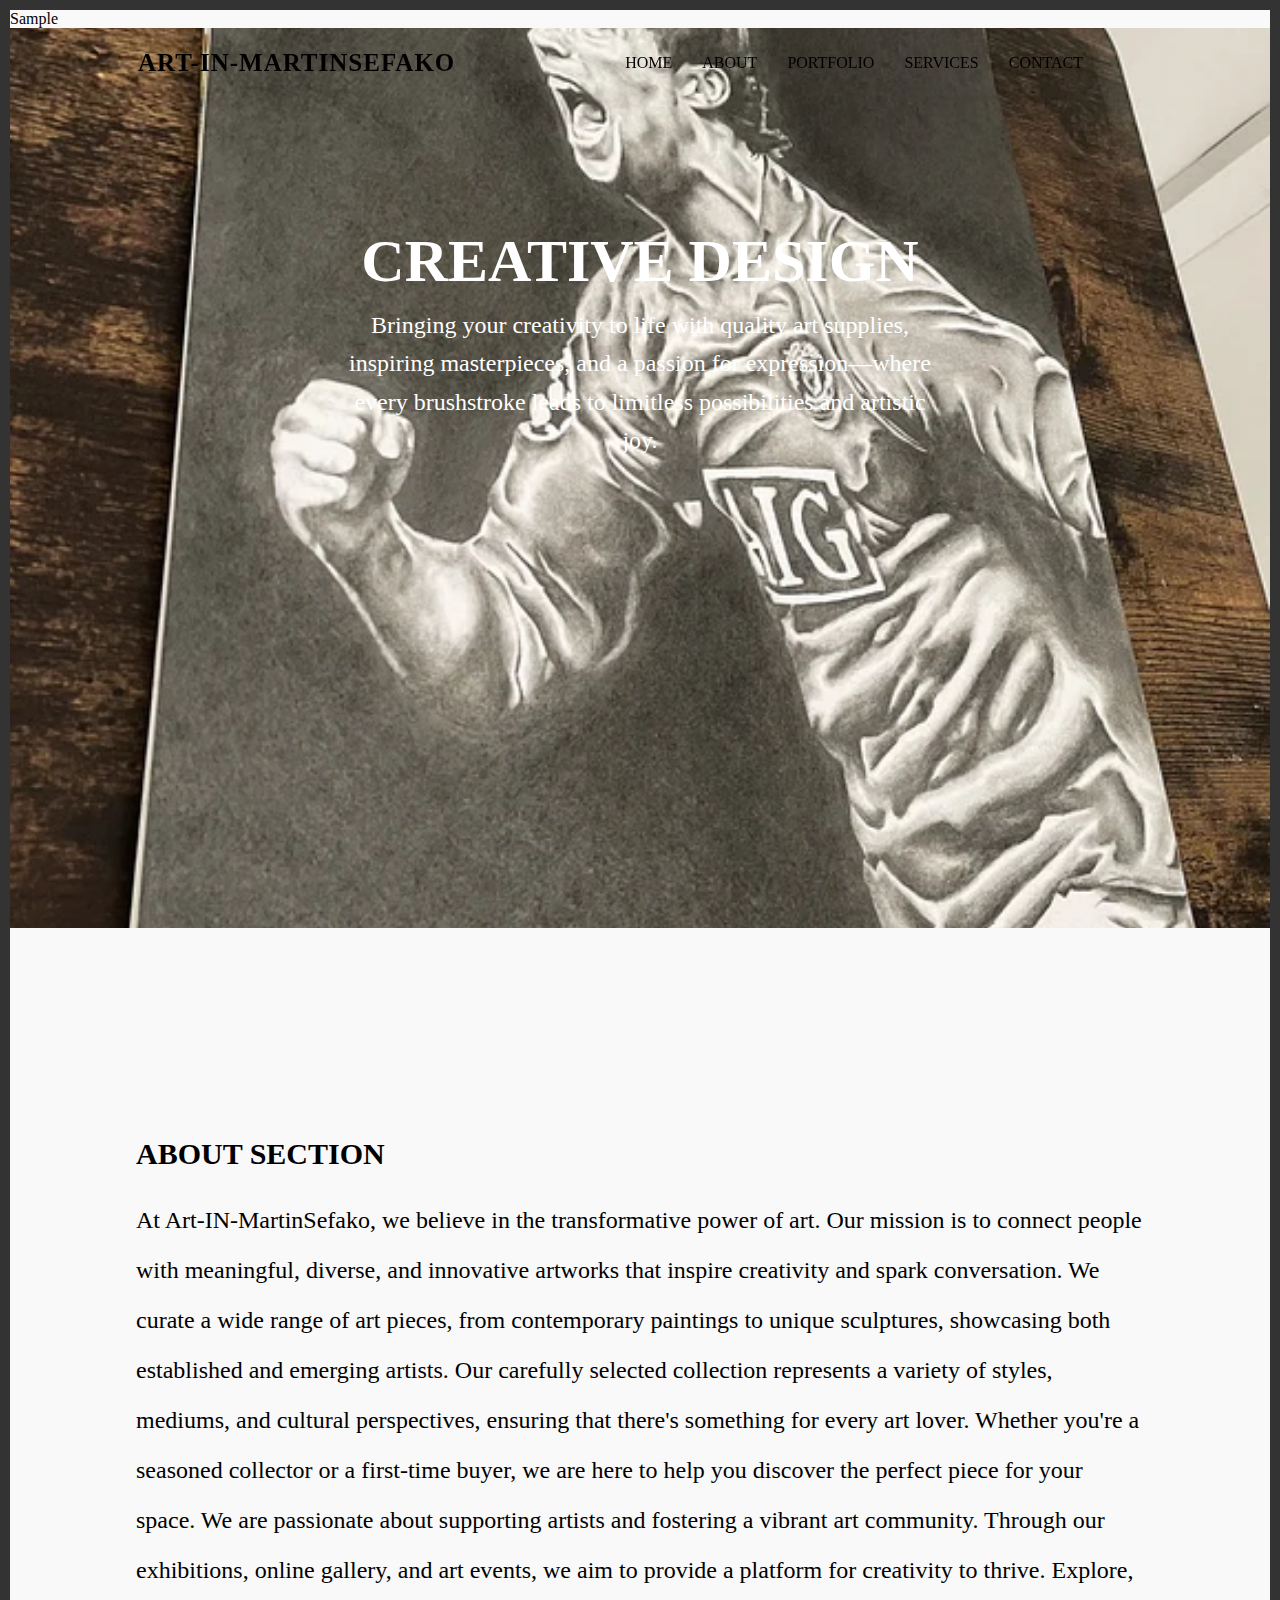
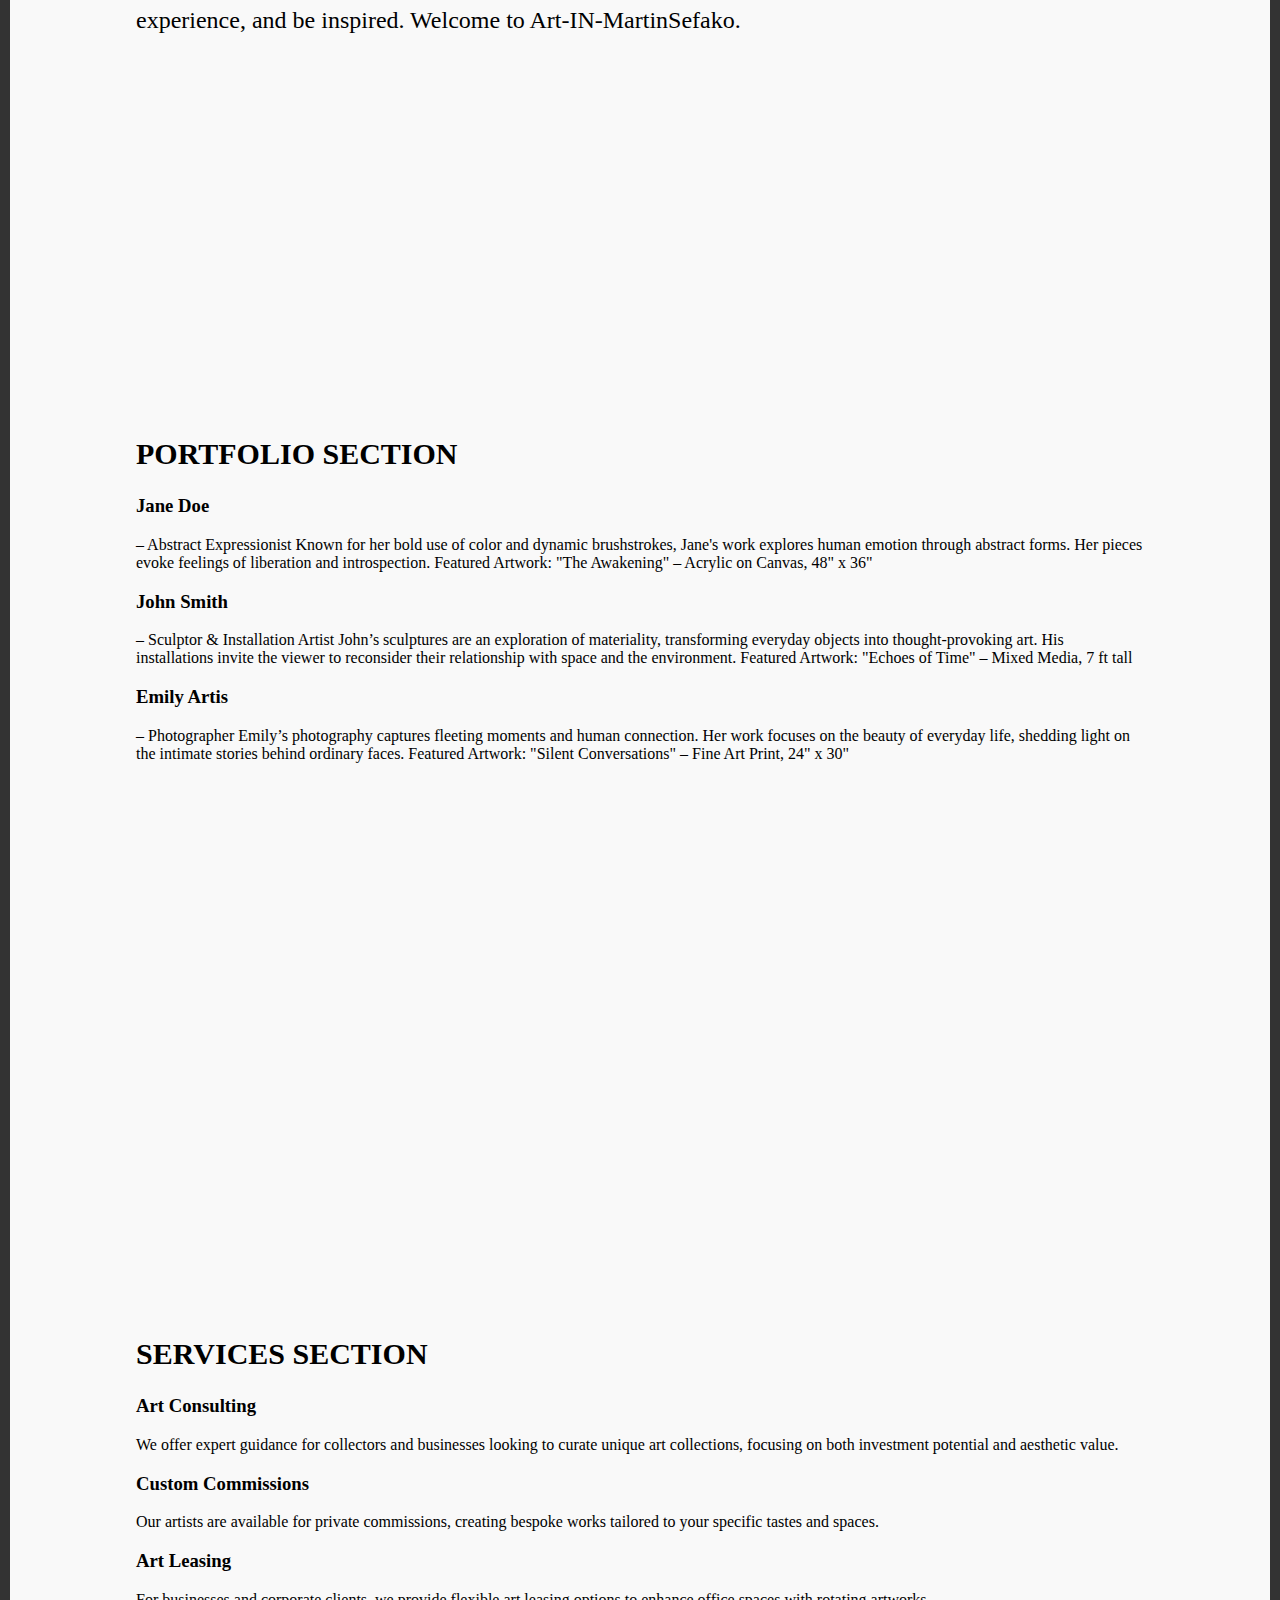
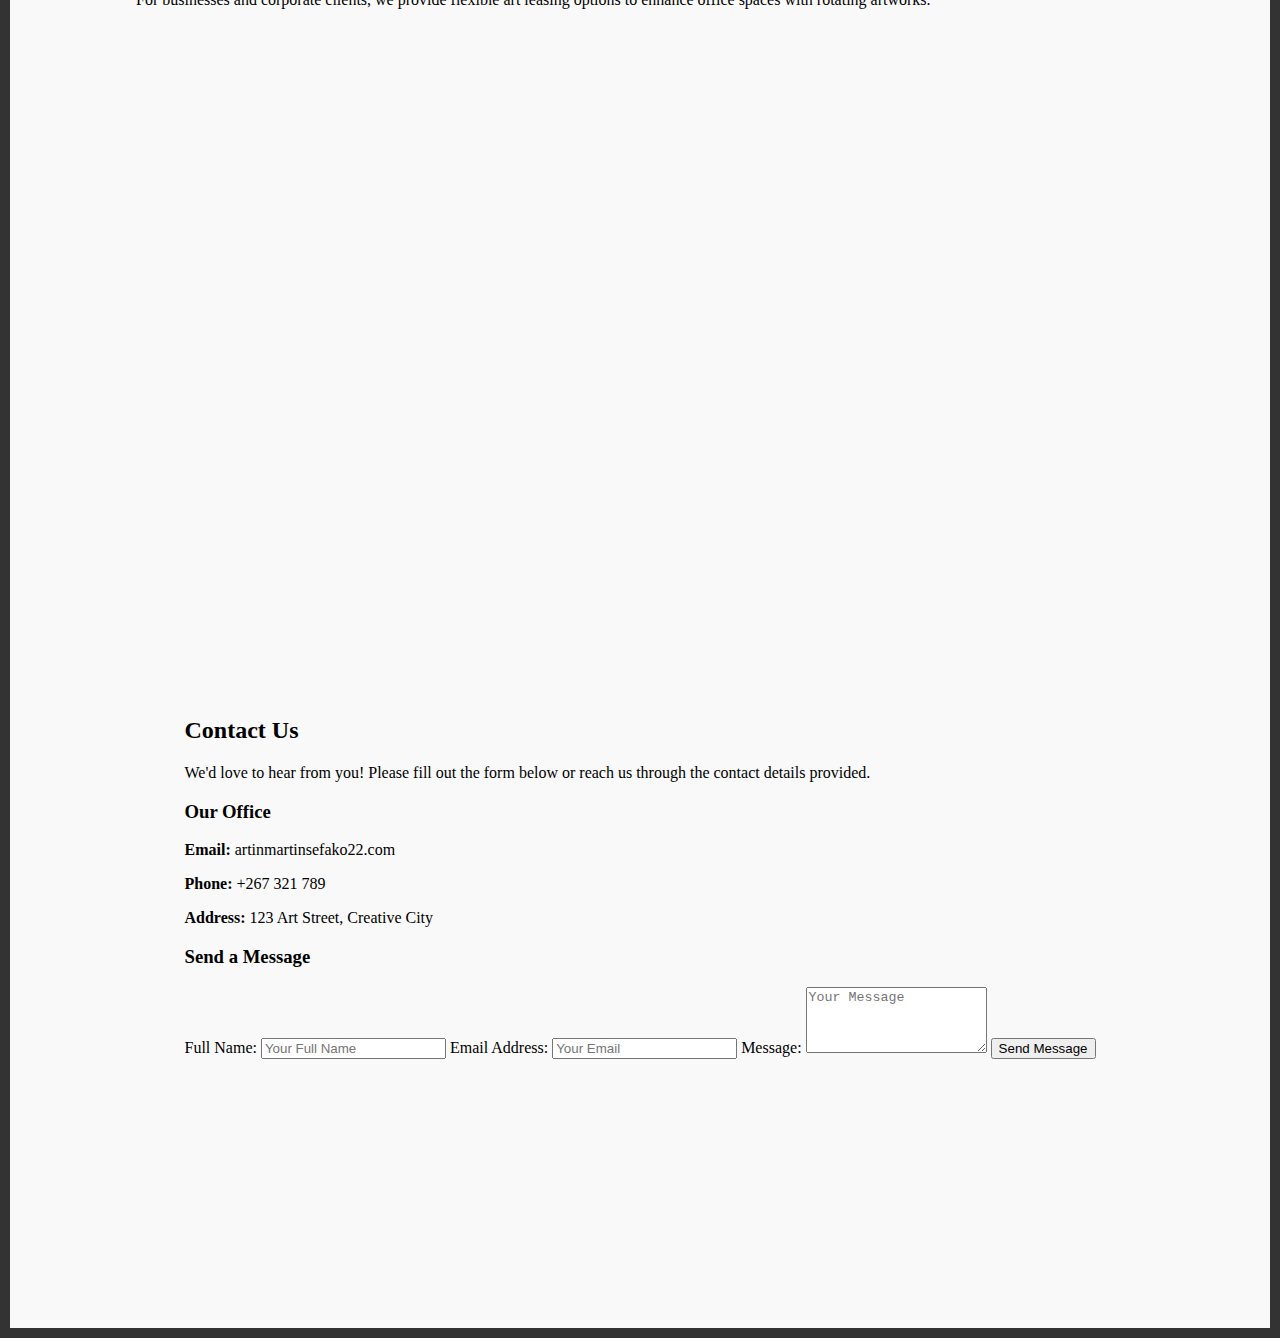
<file: index.html>
<!DOCTYPE html>
<html lang="en">

<head>

    <meta charset="UTF-8"
    <meta http-equiv="X-UA-Compatible" content="IE-edge">
    <meta name="viewport" content="width=device-width, initial-scale1.0"
    <title>Sample</title>
    <link rel="stylesheet" href="style.css"
</head>
<body>
    <div class="menu-area">
        <a href="#" class="logo">Art-IN-MARTINSEFAKO</a>
        <ul class="nav">
            <li><a href="#home">Home</a></li>
            <li><a href="#about">about</a></li>
            <li><a href="#portfolio">portfolio</a></li>
            <li><a href="#services">services</a></li>
            <li><a href="#contact">contact</a></li>
        </ul>
    </div>

    <section id="home">
        <div class="content">
            <h1>Creative Design</h1>
            <p>Bringing your creativity to life with quality art supplies, inspiring masterpieces, and a passion for expression—where every brushstroke leads to limitless possibilities and artistic joy.</p>
        </div>
    </section>

    <section id="about">
        <div class="content">
            <h1>About Section</h1>
            <p>At Art-IN-MartinSefako, we believe in the transformative power of art. Our mission is to connect people with meaningful, diverse, and innovative artworks that inspire creativity and spark conversation. We curate a wide range of art pieces, from contemporary paintings to unique sculptures, showcasing both established and emerging artists.

Our carefully selected collection represents a variety of styles, mediums, and cultural perspectives, ensuring that there's something for every art lover. Whether you're a seasoned collector or a first-time buyer, we are here to help you discover the perfect piece for your space.

We are passionate about supporting artists and fostering a vibrant art community. Through our exhibitions, online gallery, and art events, we aim to provide a platform for creativity to thrive.

Explore, experience, and be inspired. Welcome to Art-IN-MartinSefako.</p>
        </div>
    </section>

<section id="portfolio">
    <div class="content">
        <h1>Portfolio Section</h1>
        <p><h3>Jane Doe</h3> – Abstract Expressionist
Known for her bold use of color and dynamic brushstrokes, Jane's work explores human emotion through abstract forms. Her pieces evoke feelings of liberation and introspection.

Featured Artwork: "The Awakening" – Acrylic on Canvas, 48" x 36"
<h3>John Smith</h3> – Sculptor & Installation Artist
John’s sculptures are an exploration of materiality, transforming everyday objects into thought-provoking art. His installations invite the viewer to reconsider their relationship with space and the environment.

Featured Artwork: "Echoes of Time" – Mixed Media, 7 ft tall
<h3>Emily Artis</h3> – Photographer
Emily’s photography captures fleeting moments and human connection. Her work focuses on the beauty of everyday life, shedding light on the intimate stories behind ordinary faces.

Featured Artwork: "Silent Conversations" – Fine Art Print, 24" x 30"</p>
    </div>
</section>

<section id="services">
    <div class="content">
        <h1>Services Section</h1>
        <p><h3>Art Consulting</h3>
We offer expert guidance for collectors and businesses looking to curate unique art collections, focusing on both investment potential and aesthetic value.

<h3>Custom Commissions</h3>
Our artists are available for private commissions, creating bespoke works tailored to your specific tastes and spaces.

<h3>Art Leasing</h3>
For businesses and corporate clients, we provide flexible art leasing options to enhance office spaces with rotating artworks.</p>
    </div>
</section>

<section id="contact" class="contact-section">
  <div class="container">
    <h2>Contact Us</h2>
    <p>We'd love to hear from you! Please fill out the form below or reach us through the contact details provided.</p>
    
    <div class="contact-info">
      <div class="contact-details">
        <h3>Our Office</h3>
        <p><strong>Email:</strong> artinmartinsefako22.com</p>
        <p><strong>Phone:</strong> +267 321 789</p>
        <p><strong>Address:</strong> 123 Art Street, Creative City</p>
      </div>
      <div class="contact-form">
        <h3>Send a Message</h3>
        <form action="#" method="POST">
          <label for="name">Full Name:</label>
          <input type="text" id="name" name="name" placeholder="Your Full Name" required>

          <label for="email">Email Address:</label>
          <input type="email" id="email" name="email" placeholder="Your Email" required>

          <label for="message">Message:</label>
          <textarea id="message" name="message" placeholder="Your Message" rows="4" required></textarea>

          <button type="submit" class="submit-btn">Send Message</button>
            <background-image: url(msiro.jpg)>
        </form>
      </div>
    </div>
  </div>
</section>
</body>
</file>
<file: style.css>
html{
    scroll-behavior: smooth;
}
body{
    margin: 0;
    padding: 0;
    font-family: montserrat;
    border: 10px solid #333;
    background-color: #f9f9f9;
}
.menu-area{
    position: fixed;
    display: flex;
    justify-content: center;
    align-items: center;
    flex-direction: row;
    flex-wrap: wrap;
    background-color: rgba(red, green, blue, alpha);
    width: 100%;
    height: 70px;
    z-index: 1;
}
.nav{
    display: flex;
    justify-content: right;
    list-style: none;
    margin-right: 15%;
}
.logo{
    flex: 1 1 auto;
    margin-left: 10%;
    text-transform: uppercase;
    letter-spacing: 1px;
    font-weight: bold;
    font-size: 25px;
}
a{
    margin: 15px;
    color: #000;
    text-decoration: none;
    text-transform: uppercase;
}
#home{
    position: relative;
    background-image: url(CR7.webp);
    width: 100%;
    height: 100vh;
    background-repeat: no-repeat;
    background-size: cover;
    background-position: center center;
    text-align: center;
}
#home .content{
    width: 100%;
}
#home .content h1{
    font-size: 60px;
    margin: 10px 0;
    color: #fff;
}
#home .content p{
    width: 50%;
    margin: auto;
    line-height: 1.6;
    color: #fff;
}
#about, #portfolio, #services, #contact{
    position: relative;
    display: flex;
    justify-content: space-around;
    align-items: center;
    flex-wrap: wrap;
    flex-direction: row;
    width: 100%;
    height: 100vh;
}
.content{
    width: 80%;
    height: 100%;
    padding: 15% 0;
    max-width: 1200px;
    margin: 0 auto;
}
.content h1{
    font-size: 30px;
    text-transform: uppercase;
}
.content p{
    font-size: 24px;
    line-height: 50px;
}
</file>
